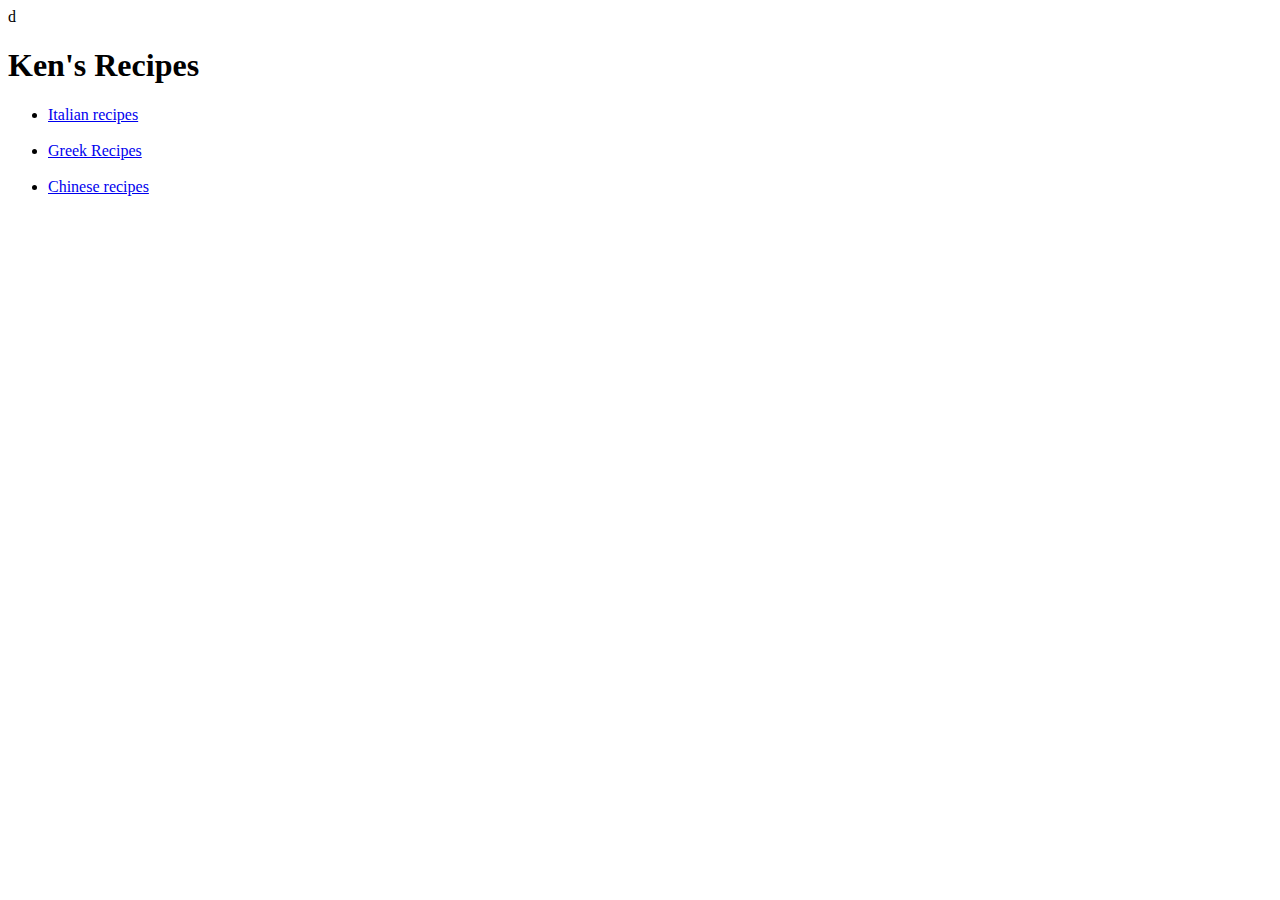
<file: index.html>
<html lang="en">
<head>
    <title>Ken's Recipes</title>
    <link rel="stylesheet" href="style.css">
</head>d
<body>
    <h1>Ken's Recipes</h1>
    <ul> 
        <li><a href="Italian.html">Italian recipes</a></li><br>
        <li><a href="Greek.html">Greek Recipes</a></li><br>
        <li><a href="chinese.html">Chinese recipes</a></li> 
 
    </ul> 
    
    
</body>
</html>
</file>
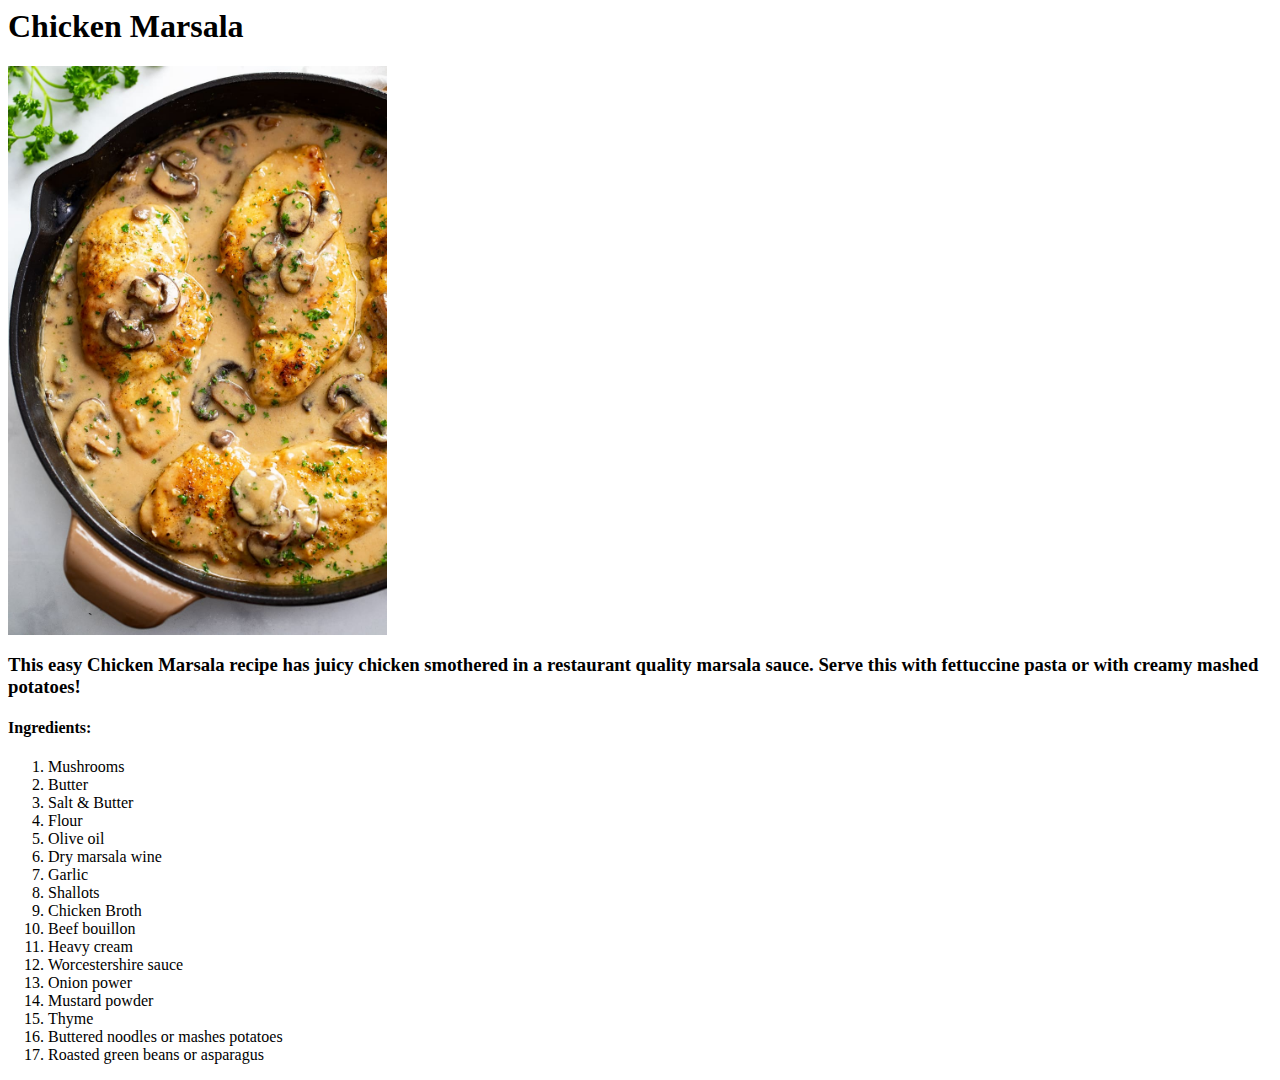
<file: chicm.html>
<html lang="en">
<head>
    <title>Chicken Marsala</title>
    <link rel="stylesheet" href="style.css">
</head>   
<body>    
    <h1>
        Chicken Marsala    
    </h1>
    <img class="chicm" src="img/chicm.jpg" alt="chicken marsala">
    <h3>This easy Chicken Marsala recipe has juicy chicken 
        smothered in a restaurant quality marsala sauce. Serve this 
        with fettuccine pasta or with creamy mashed potatoes!</h3>
        <h4>Ingredients:</h4> 
        <ol>         
            <li>Mushrooms</li> 
            <li>Butter</li>
            <li>Salt & Butter </li> 
            <li>Flour</li>           
            <li>Olive oil</li>
            <li>Dry marsala wine</li>
            <li>Garlic</li>
            <li>Shallots</li>
            <li>Chicken Broth</li>
            <li>Beef bouillon</li>
            <li>Heavy cream</li>
            <li>Worcestershire sauce</li>
            <li>Onion power</li>
            <li>Mustard powder</li>
            <li>Thyme</li>
            <li>Buttered noodles or mashes potatoes</li>
            <li>Roasted green beans or asparagus</li>

        </ol>
</body>
</html>
</file>
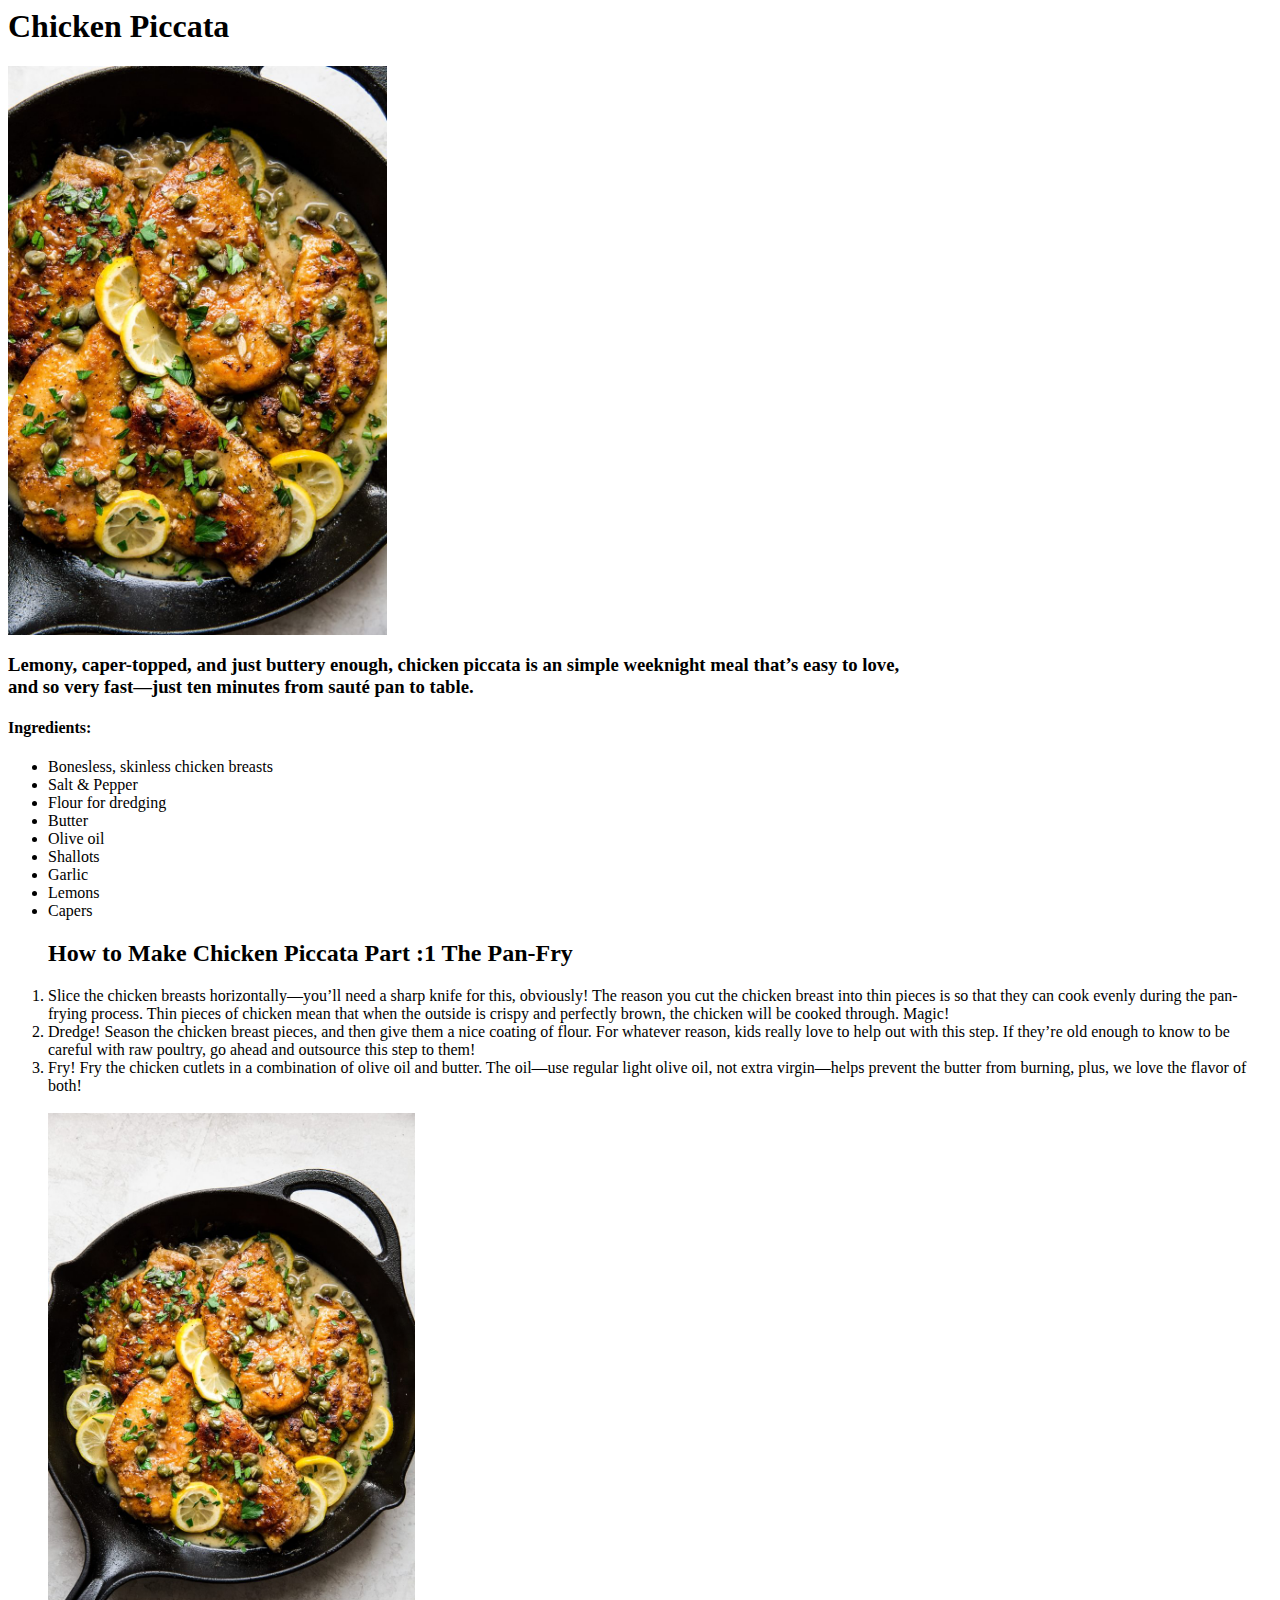
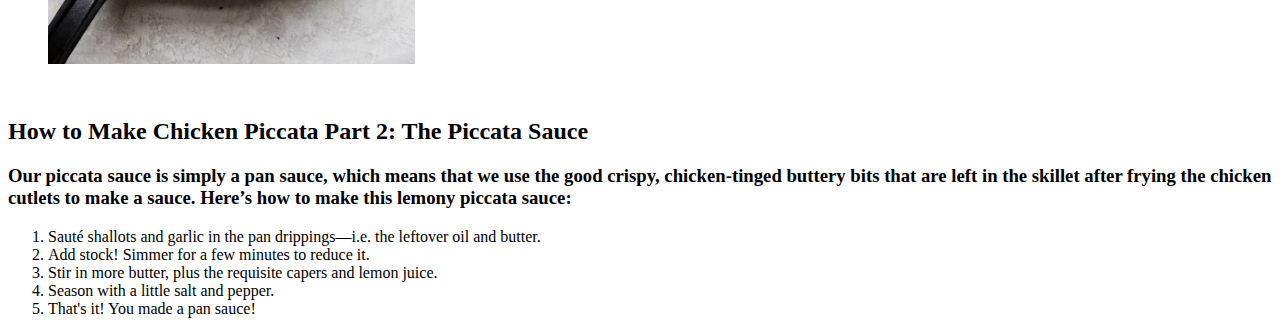
<file: chicp.html>
<html lang="en">
<head>
    
    <title>chicken piccata</title>
    <link rel="stylesheet" href="style.css">
</head>
</body>
    <h1>Chicken Piccata</h1>
    <img class="chic" src="img/chicp.jpg" alt="chicp">
    <!--description-->
    <h3>Lemony, caper-topped, and just buttery enough, 
        chicken piccata is an simple weeknight meal that’s easy to love, 
        <br>and so very fast—just ten minutes from sauté pan to table.</h3>
    <h4>Ingredients:</h4>
    <ul>
        <li>Bonesless, skinless chicken breasts</li>
        <li>Salt & Pepper</li>
        <li>Flour for dredging</li>
        <li>Butter</li>
        <li>Olive oil</li>
        <li>Shallots</li>
        <li>Garlic</li>
        <li>Lemons</li>
        <li>Capers</li>
    </ul>

    <ol>
        <h2>How to Make Chicken Piccata
            Part :1 The Pan-Fry
        </h2>
        <li>Slice the chicken breasts horizontally—you’ll need a 
            sharp knife for this, obviously! The reason you cut 
            the chicken breast into thin pieces is so that they 
            can cook evenly during the pan-frying process. 
            Thin pieces of chicken mean that when the outside is 
            crispy and perfectly brown, 
            the chicken will be cooked through. Magic!</li>
            <li>
                Dredge! Season the chicken breast pieces, 
                and then give them a nice coating of flour. 
                For whatever reason, kids really love to help
                 out with this step. If they’re old enough to
                  know to be careful with raw poultry,
                 go ahead and outsource this step to them! 
            </li>
            <li>
                Fry! Fry the chicken cutlets in a 
                combination of olive oil and butter. 
                The oil—use regular light olive oil, 
                not extra virgin—helps prevent the butter
                 from burning, plus,
                 we love the flavor of both!   
            </li><br>
                 <img class="chicp3" src="img/chicp3.jpg" alt="chicp3">
                </ol>
                <br>
                <h2>How to Make Chicken Piccata Part 2: The Piccata Sauce
                </h2> 
                <h3>Our    piccata sauce is simply a pan sauce, 
                    which means that we use the good crispy, 
                    chicken-tinged buttery bits that are left in 
                    the skillet after frying the chicken cutlets to make a sauce. 
                    Here’s how to make this lemony piccata sauce:
                </h3>
                <ol>
                    <li>Sauté shallots and garlic in the pan drippings—i.e. 
                        the leftover oil and butter.</li>
                        <li>Add stock! Simmer for a few minutes to reduce it.
                        </li>
                        <li>Stir in more butter, plus the requisite capers and lemon juice.
                        </li>
                        <li>Season with a little salt and pepper.
                        </li>
                        <li>That's it! You made a pan sauce!
                        </li>
                </ol>

</body>
</html>
</file>
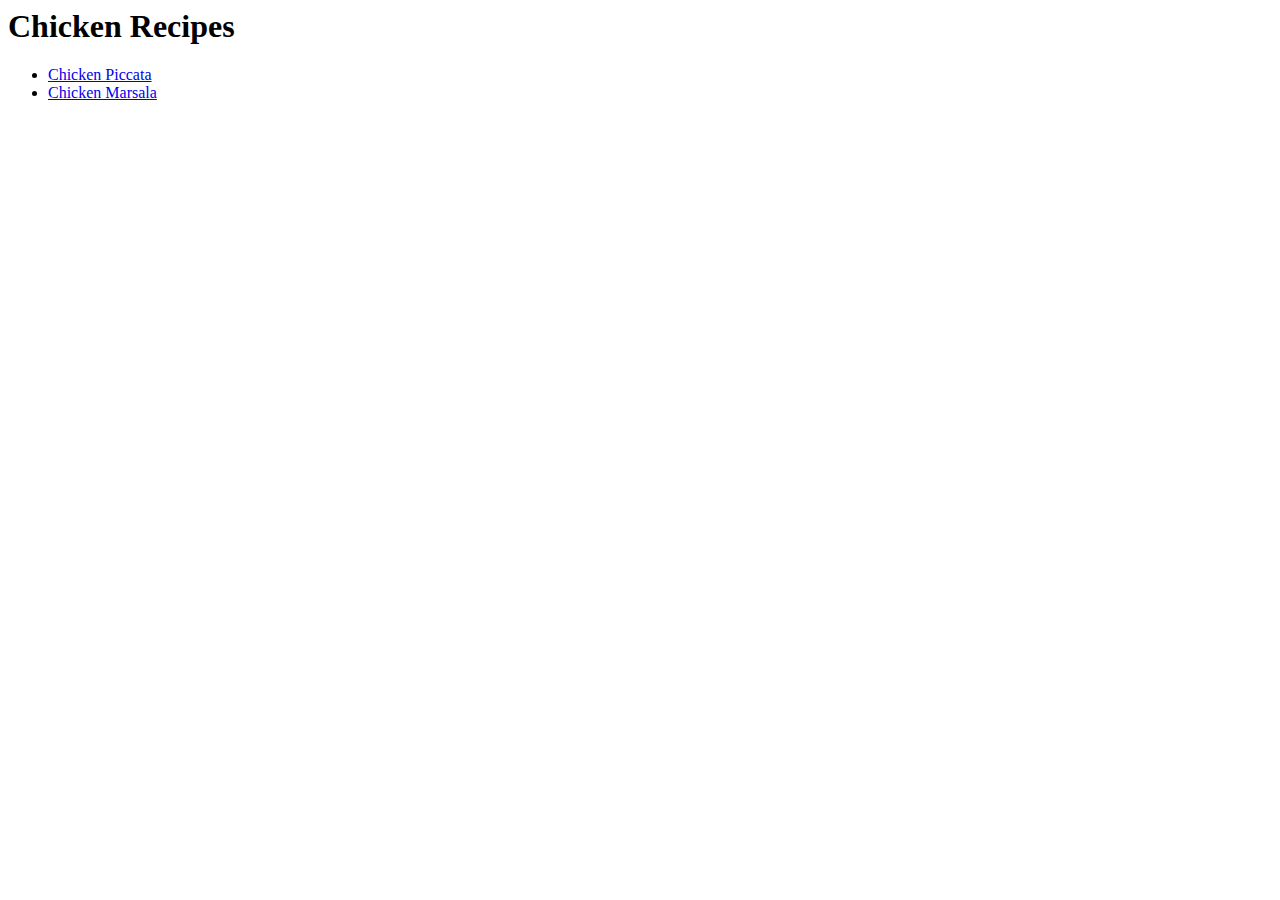
<file: italian.html>
<html lang="en">
<head>
 
    <title>Italian Recipes</title>
</head>  
<body> 
    <h1>Chicken Recipes</h1>
    <ul>
        <li><a href="odin-recipes/chicp.html">Chicken Piccata</a></li>
        <li><a href="odin-recipes/chicm.html">Chicken Marsala</a></li>
    </ul>
</body> 
</html>
</file>
<file: style.css>
.image {
    max-width: 75%;
     height: auto;
     background-color: aqua;
     border-radius: 50;
 }
 .chic {
     width: 30%;
 }
  
 .chicm {
     max-width: 30%;
 }
 
 .chicp3 {
     max-width: 30%;
     
 
 }
</file>
